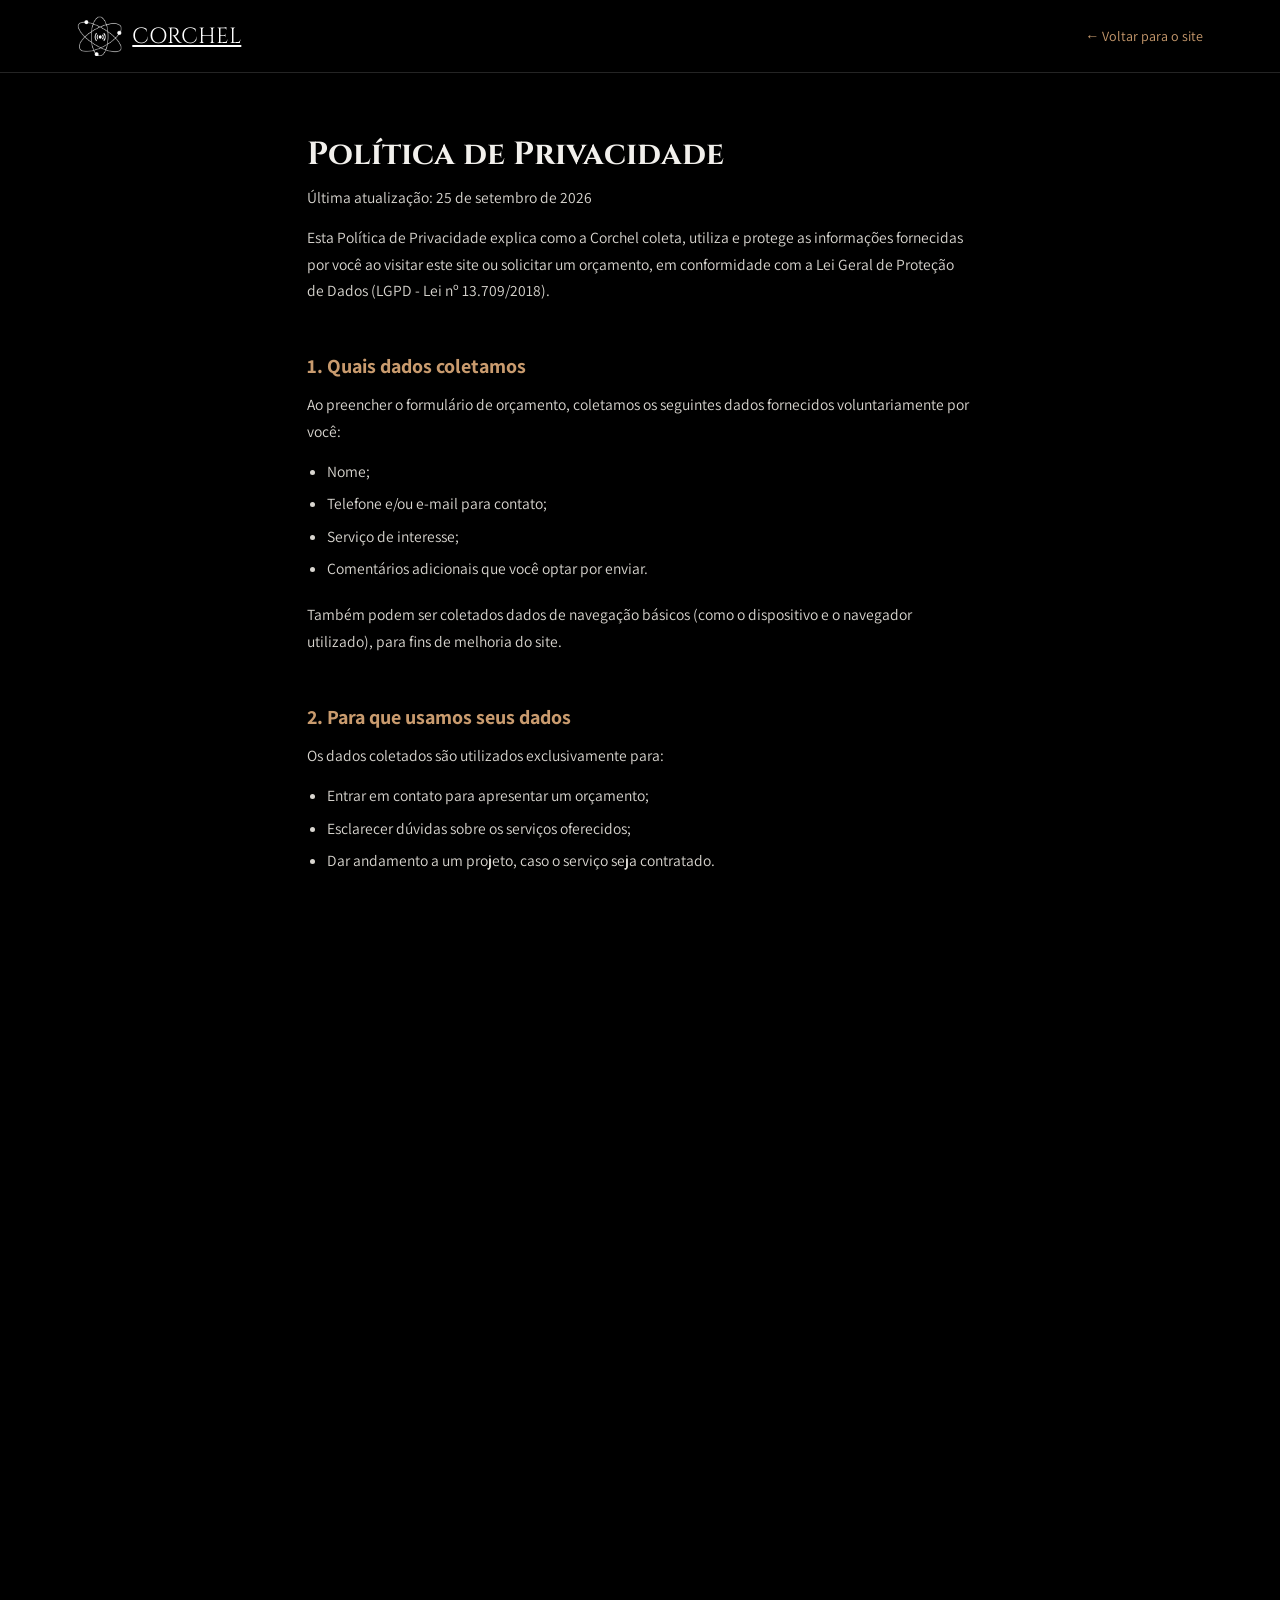
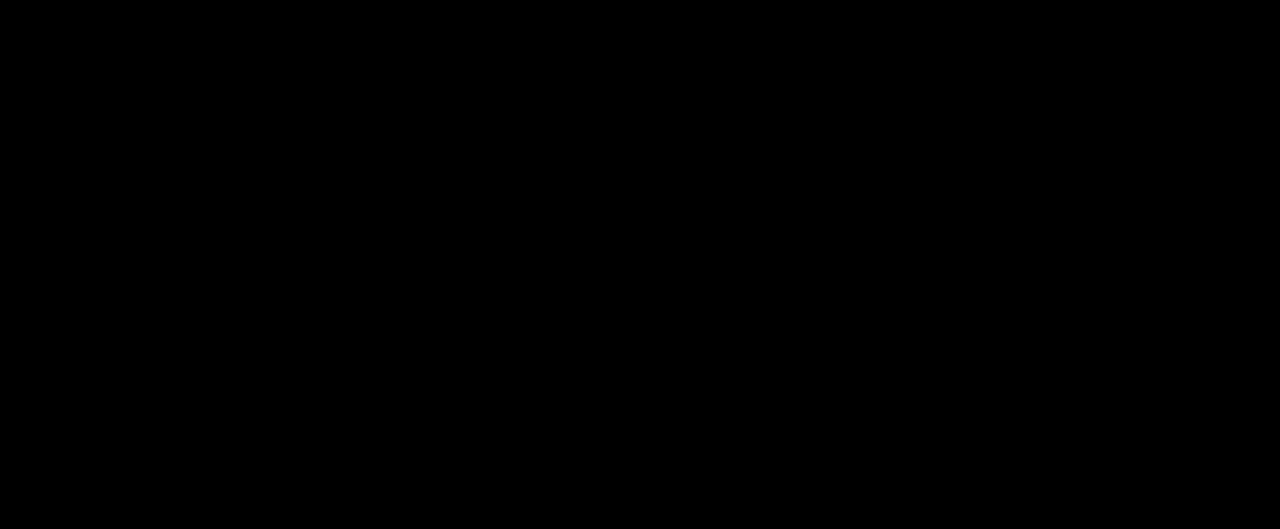
<file: privacidade.html>
<!DOCTYPE html>
<html lang="pt-BR">
<head>
    <meta charset="UTF-8">
    <meta http-equiv="X-UA-Compatible" content="IE=edge">
    <meta name="viewport" content="width=device-width, initial-scale=1.0">

    <link rel="stylesheet" href="base.css">
    <link rel="stylesheet" href="termos-privacidade.css">

    <style>
        @import url('https://fonts.googleapis.com/css2?family=Cinzel:wght@400..900&family=Assistant:wght@400;600&display=swap');
    </style>
    <title>Política de Privacidade - Corchel</title>
</head>
<body>

    <header class="legal-header">
        <a href="index.html" class="legal-logo"> <img src="assets/logo1.png" alt="Corchel"> CORCHEL</a>
        <a href="index.html" class="legal-voltar">&larr; Voltar para o site</a>
    </header>

    <main class="legal-container">
        <h1>Política de Privacidade</h1>
        <p class="legal-atualizado">Última atualização: 25 de setembro de 2026</p>

        <p>Esta Política de Privacidade explica como a Corchel coleta, utiliza e protege as informações fornecidas por você ao visitar este site ou solicitar um orçamento, em conformidade com a Lei Geral de Proteção de Dados (LGPD - Lei nº 13.709/2018).</p>

        <h2>1. Quais dados coletamos</h2>
        <p>Ao preencher o formulário de orçamento, coletamos os seguintes dados fornecidos voluntariamente por você:</p>
        <ul>
            <li>Nome;</li>
            <li>Telefone e/ou e-mail para contato;</li>
            <li>Serviço de interesse;</li>
            <li>Comentários adicionais que você optar por enviar.</li>
        </ul>
        <p>Também podem ser coletados dados de navegação básicos (como o dispositivo e o navegador utilizado), para fins de melhoria do site.</p>

        <h2>2. Para que usamos seus dados</h2>
        <p>Os dados coletados são utilizados exclusivamente para:</p>
        <ul>
            <li>Entrar em contato para apresentar um orçamento;</li>
            <li>Esclarecer dúvidas sobre os serviços oferecidos;</li>
            <li>Dar andamento a um projeto, caso o serviço seja contratado.</li>
        </ul>

        <h2>3. Compartilhamento de dados</h2>
        <p>A Corchel não vende, aluga ou compartilha seus dados pessoais com terceiros para fins comerciais. Seus dados podem ser processados por ferramentas de terceiros utilizadas para o funcionamento do formulário de contato (como o serviço de envio de e-mails), estritamente para viabilizar esse envio.</p>

        <h2>4. Cookies</h2>
        <p>Este site pode utilizar cookies e tecnologias semelhantes para lembrar preferências de navegação e melhorar a experiência de uso. Você pode desativar os cookies diretamente nas configurações do seu navegador, embora isso possa afetar algumas funcionalidades do site.</p>

        <h2>5. Armazenamento e segurança</h2>
        <p>Adotamos medidas razoáveis para proteger seus dados contra acesso não autorizado, perda ou alteração. Seus dados são mantidos apenas pelo tempo necessário para atender às finalidades descritas nesta política, ou conforme exigido por lei.</p>

        <h2>6. Seus direitos como titular dos dados</h2>
        <p>De acordo com a LGPD, você tem o direito de:</p>
        <ul>
            <li>Confirmar a existência de tratamento dos seus dados;</li>
            <li>Solicitar acesso, correção ou atualização dos seus dados;</li>
            <li>Solicitar a exclusão dos seus dados, quando aplicável;</li>
            <li>Revogar o consentimento dado anteriormente.</li>
        </ul>
        <p>Para exercer qualquer um desses direitos, entre em contato através do e-mail informado abaixo.</p>

        <h2>7. Alterações desta política</h2>
        <p>Esta Política de Privacidade pode ser atualizada periodicamente. A data da última atualização estará sempre indicada no topo desta página.</p>

        <h2>8. Contato</h2>
        <p>Em caso de dúvidas sobre esta Política de Privacidade ou sobre o tratamento dos seus dados, entre em contato pelo e-mail <a href="mailto:centraldenegocios100@gmail.com">centraldenegocios100@gmail.com</a>.</p>
    </main>

    <footer class="legal-footer">
        &copy; 2025 Corchel. Todos os direitos reservados.
    </footer>

</body>
</html>
</file>
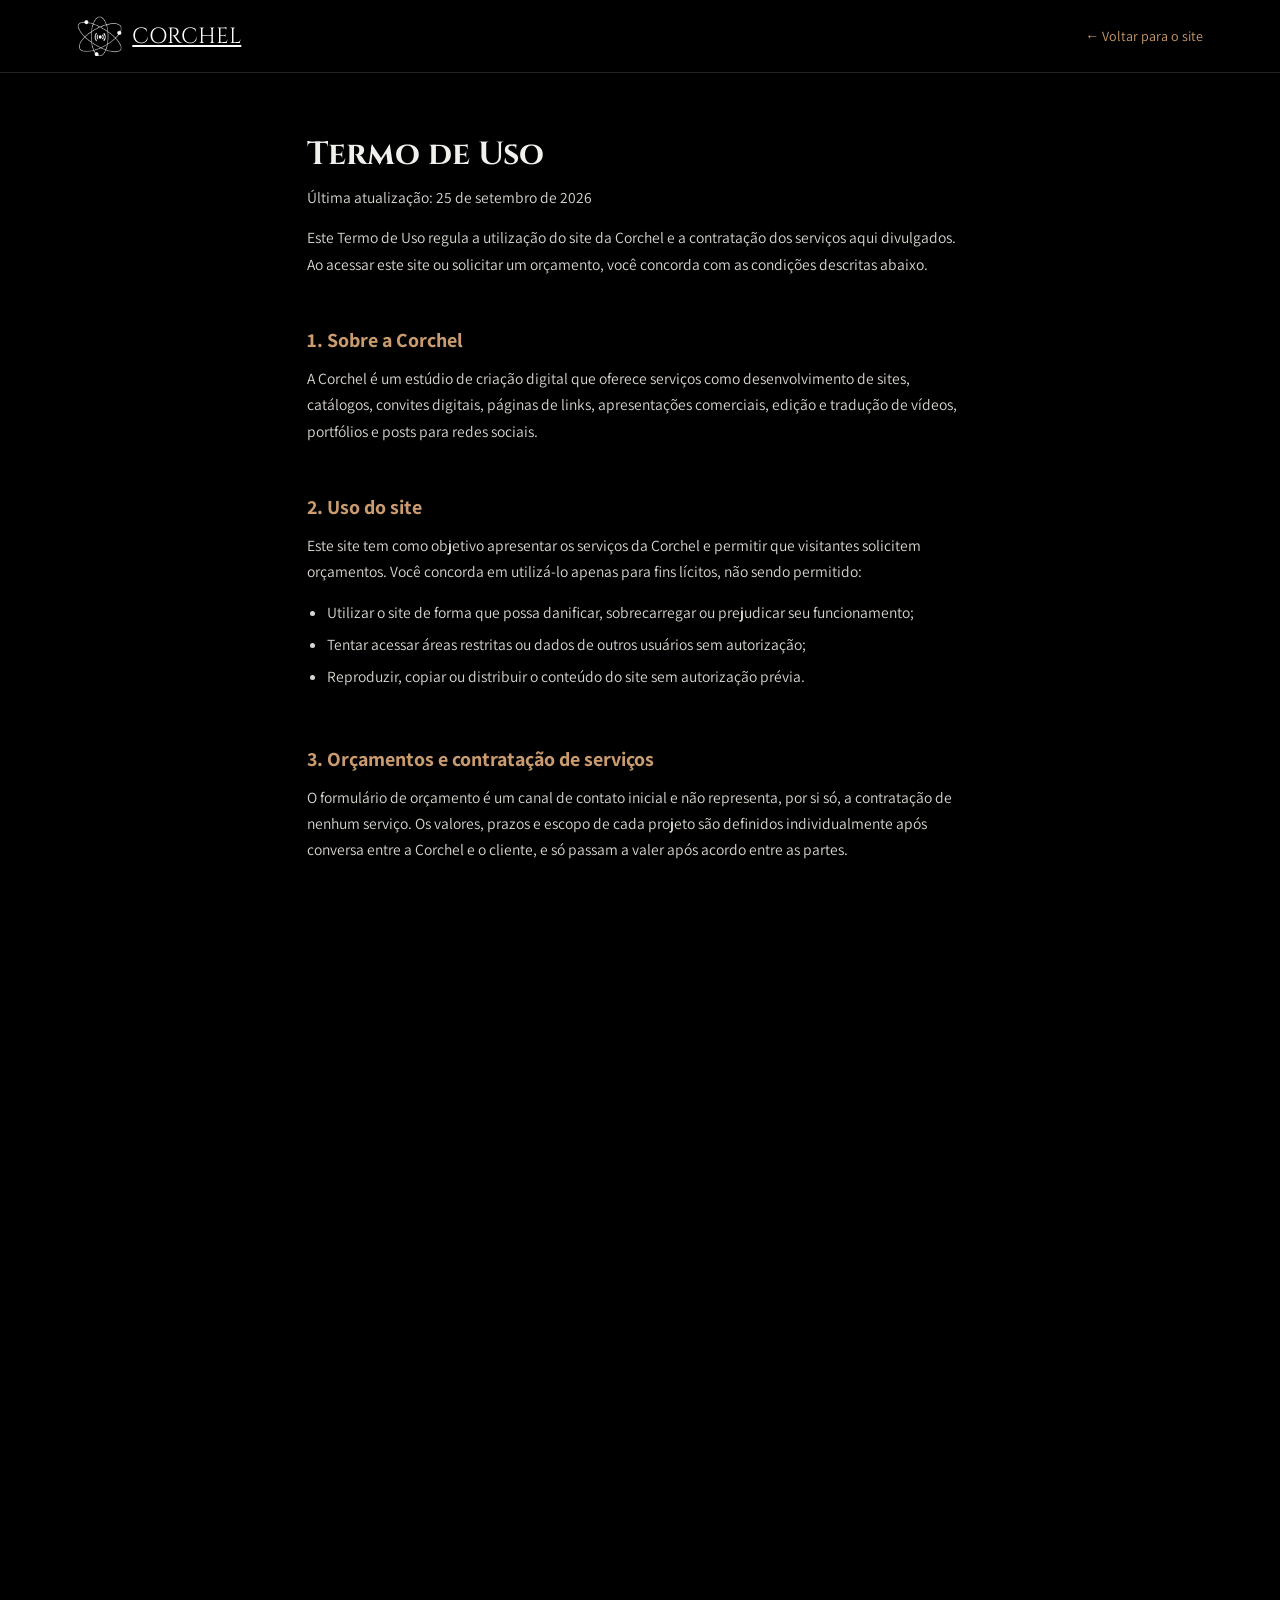
<file: termos-de-uso.html>
<!DOCTYPE html>
<html lang="pt-BR">
<head>
    <meta charset="UTF-8">
    <meta http-equiv="X-UA-Compatible" content="IE=edge">
    <meta name="viewport" content="width=device-width, initial-scale=1.0">

    <link rel="stylesheet" href="base.css">
    <link rel="stylesheet" href="termos-privacidade.css">

    <style>
        @import url('https://fonts.googleapis.com/css2?family=Cinzel:wght@400..900&family=Assistant:wght@400;600&display=swap');
    </style>
    <title>Termo de Uso - Corchel</title>
</head>
<body>

    <header class="legal-header">
        <a href="index.html" class="legal-logo"> <img src="assets/logo1.png" alt="Corchel"> CORCHEL</a>
        <a href="index.html" class="legal-voltar">&larr; Voltar para o site</a>
    </header>

    <main class="legal-container">
        <h1>Termo de Uso</h1>
        <p class="legal-atualizado">Última atualização: 25 de setembro de 2026</p>

        <p>Este Termo de Uso regula a utilização do site da Corchel e a contratação dos serviços aqui divulgados. Ao acessar este site ou solicitar um orçamento, você concorda com as condições descritas abaixo.</p>

        <h2>1. Sobre a Corchel</h2>
        <p>A Corchel é um estúdio de criação digital que oferece serviços como desenvolvimento de sites, catálogos, convites digitais, páginas de links, apresentações comerciais, edição e tradução de vídeos, portfólios e posts para redes sociais.</p>

        <h2>2. Uso do site</h2>
        <p>Este site tem como objetivo apresentar os serviços da Corchel e permitir que visitantes solicitem orçamentos. Você concorda em utilizá-lo apenas para fins lícitos, não sendo permitido:</p>
        <ul>
            <li>Utilizar o site de forma que possa danificar, sobrecarregar ou prejudicar seu funcionamento;</li>
            <li>Tentar acessar áreas restritas ou dados de outros usuários sem autorização;</li>
            <li>Reproduzir, copiar ou distribuir o conteúdo do site sem autorização prévia.</li>
        </ul>

        <h2>3. Orçamentos e contratação de serviços</h2>
        <p>O formulário de orçamento é um canal de contato inicial e não representa, por si só, a contratação de nenhum serviço. Os valores, prazos e escopo de cada projeto são definidos individualmente após conversa entre a Corchel e o cliente, e só passam a valer após acordo entre as partes.</p>

        <h2>4. Propriedade intelectual</h2>
        <p>Todo o conteúdo deste site — textos, imagens, identidade visual, logotipo e demais materiais — pertence à Corchel ou é utilizado sob licença, sendo protegido por leis de direitos autorais. Materiais entregues a clientes após a contratação de um serviço seguem as condições combinadas em cada projeto.</p>

        <h2>5. Responsabilidades</h2>
        <p>A Corchel se compromete a prestar os serviços contratados com qualidade e dentro dos prazos combinados, mas não se responsabiliza por instabilidades de terceiros (provedores de hospedagem, redes sociais, plataformas de pagamento, entre outros) que estejam fora do seu controle.</p>

        <h2>6. Alterações deste Termo</h2>
        <p>Este Termo de Uso pode ser atualizado periodicamente para refletir mudanças nos serviços ou na legislação vigente. Recomendamos revisar esta página de tempos em tempos.</p>

        <h2>7. Contato</h2>
        <p>Em caso de dúvidas sobre este Termo de Uso, entre em contato pelo e-mail <a href="mailto:layaranobre950@gmail.com">layaranobre950@gmail.com</a>.</p>
    </main>

    <footer class="legal-footer">
        &copy; 2025 Corchel. Todos os direitos reservados.
    </footer>

</body>
</html>
</file>
<file: base.css>
*{
    margin: 0;
    padding: 0;
    box-sizing: border-box;
}

:root {
  /* ==========================================
     PAINEL CENTRAL DE CORES (VARIÁVEIS)
     ========================================== */
  /* Tons Principais, Neutros e Textos */
  --cor-texto-principal: #ffffff;
  --cor-texto-secundario: white;
  --cor-fundo-preto: #000000;
  --cor-fundo-preto-puro: black;

  /* Tons de Cinza, Sombras e Bordas */
  --cor-fundo-sombra: #262525;
  --cor-borda-card: #9a9999;
  --cor-fundo-final: #242424;

  /* Cores de Destaque */
  --cor-destaque-vermelho: #df3b3b;
  --gradiente-dourado: linear-gradient(135deg, #FFE066 0%, #F5B041 50%, #9A7D0A 100%);

  /* Cores das Seções e Cards (Serviços / Estrutura) */
  --cor-fundo-card: #191818;
  --cor-borda-card-servico: rgb(42, 41, 41);
  --cor-sombra-cards: rgba(55, 55, 55, 0.4);
  --cor-sombra-icone: black;
  
  /* Cores de Fundo das Sections */
  --cor-bg-sobreA: #383636;
  --cor-bg-servicos: rgb(12, 12, 12);
  --cor-bg-orcamento: #575656;
}

html, body{
    height: 100dvh;
    scroll-behavior: smooth; /*Para rolar para a pagina, quando clicar no link*/
    display: flex;
    flex-direction: column;
    font-family: "Assistant", sans-serif;
    font-optical-sizing: auto;
    overflow-x: hidden;
    overflow-y: scroll; /* mantém rolagem, mas sem forçar a barra aparecer sempre */
    scrollbar-width: none; /* Firefox - para esconder a barra de rolagem*/ 
    background-color: #000000;
}

header{background-color: #000000;
       padding: 1rem;}

main{
    flex: 1;
    display: flex;
    flex-direction: column;
    color: white;
}

/*Rodapé*/
footer{
    background-color: #000000;
    position: relative;
    width: 100%;
    color: white;
    z-index: 1;
}

.container-listas{
    display: flex;
    gap: 25px;}

ol{
    list-style-type: none; /*Para tirar os numeros das listas*/
}

.listas {
    display: flex;
    margin-left: 39%; /* Empurra as listas pra direita */
}

.lista {
    display: flex;
    gap: 25px;}

.institucional, .duvidas{ /*listas* (ol)*/
    display: flex;
    flex-direction: column;
    gap: 5px;
    margin-bottom: 20px;
    margin-top: 47px;
}

.item{
    font-size: 15px;
}

.titulo-A, .titulo-B{
    display: flex;
    justify-content: center;
    position: absolute;
    font-size: 16px;
    margin-left: 2%;
    margin-top: 12px;
    margin-bottom: 57x;
}

/*footer, direitos autorais e rede sociais*/
.direitos, .termo, .privacidade, .cookies{
 font-size: 11px;
 display: flex;
 color: #ffffff;
 align-items: center;
}

.direitos-autorais{
    display: flex;
    gap: 1.8rem;
    align-items: center;
    margin-left: 46%;
}

.sociais{ /*Lista de rede sociais*/
    display: flex;
    align-items: center;
    gap: 18px;
    margin-left: 5px; 
}

#midia{
    height: 23px;
    width: 23px;
}

.container-final {
    display: flex;
    align-items: center;
    flex-wrap: wrap; /* opcional, se precisar adaptar em telas menores */
    background-color: #242424;
    padding: 10px;
}


.item{
color: white;
font-size: 14px;
}

.logo2{
  display: flex;
  align-items: center;
  gap: 10px;
  font-size: 35px;
  margin-left: 8%;
  font-family: "Cinzel", serif;
  font-optical-sizing: auto;
  font-style: normal;
}

#logo2{
    width: 80px;
    height: 80px;
}

/*Sections*/
#inicio    {height: 100dvh;} /*Vai ser puxado pelo cabeçario*/

#sobre     {height: 100dvh; background-color: black;} /*Vai ser puxado pelo cabeçario*/

#sobreA    {height: 100dvh; background-color: #383636;}

#servicos  {height: 100dvh; display: flex; flex-direction: column; justify-content: center; background-color: rgb(12, 12, 12);} /*Vai ser puxado pelo cabeçario*/

#orcamento {/*height: 100dvh;*/ background-color: #575656;}

.fade{
  opacity: 0;
  transform: translateY(20px);
  transition: opacity 0.3s ease-in, transform 0.9s ease-in;
}

.fade.is-visible{
  opacity: 1;
  transform: none;
}
</file>
<file: termos-privacidade.css>
/*Cabeçalho simplificado das páginas legais*/
.legal-header{
    display: flex;
    align-items: center;
    justify-content: space-between;
    padding: 1rem 6%;
    background-color: #000000;
    border-bottom: 1px solid #242424;
}

.legal-logo{
    display: flex;
    align-items: center;
    gap: 10px;
    font-size: 22px;
    font-family: "Cinzel", serif;
    color: #ffffff;
}

.legal-logo img{
    height: 40px;
    width: auto;
}

.legal-voltar{
    font-size: 14px;
    color: #c99b6e;
    text-decoration: none;
}

.legal-voltar:hover{
    text-decoration: underline;
}

/*Conteúdo*/
.legal-container{
    max-width: 820px;
    margin: 0 auto;
    padding: 60px 6% 100px;
    color: #f2f0ec;
}

.legal-container h1{
    font-family: "Cinzel", serif;
    font-size: 32px;
    margin-bottom: 8px;
}

.legal-atualizado{
    font-size: 13px;
    color: #b6b2ab;
    margin-bottom: 40px;
}

.legal-container h2{
    font-size: 20px;
    margin-top: 36px;
    margin-bottom: 12px;
    color: #c99b6e;
}

.legal-container p{
    font-size: 15.5px;
    line-height: 1.7;
    color: #d9d6d0;
    margin-bottom: 14px;
}

.legal-container ul{
    margin: 0 0 14px 20px;
    color: #d9d6d0;
    font-size: 15.5px;
    line-height: 1.7;
}

.legal-container li{
    margin-bottom: 6px;
}

.legal-container a{
    color: #c99b6e;
}

/*Rodapé simplificado*/
.legal-footer{
    text-align: center;
    padding: 20px;
    background-color: #242424;
    color: #b6b2ab;
    font-size: 12px;
}
</file>
